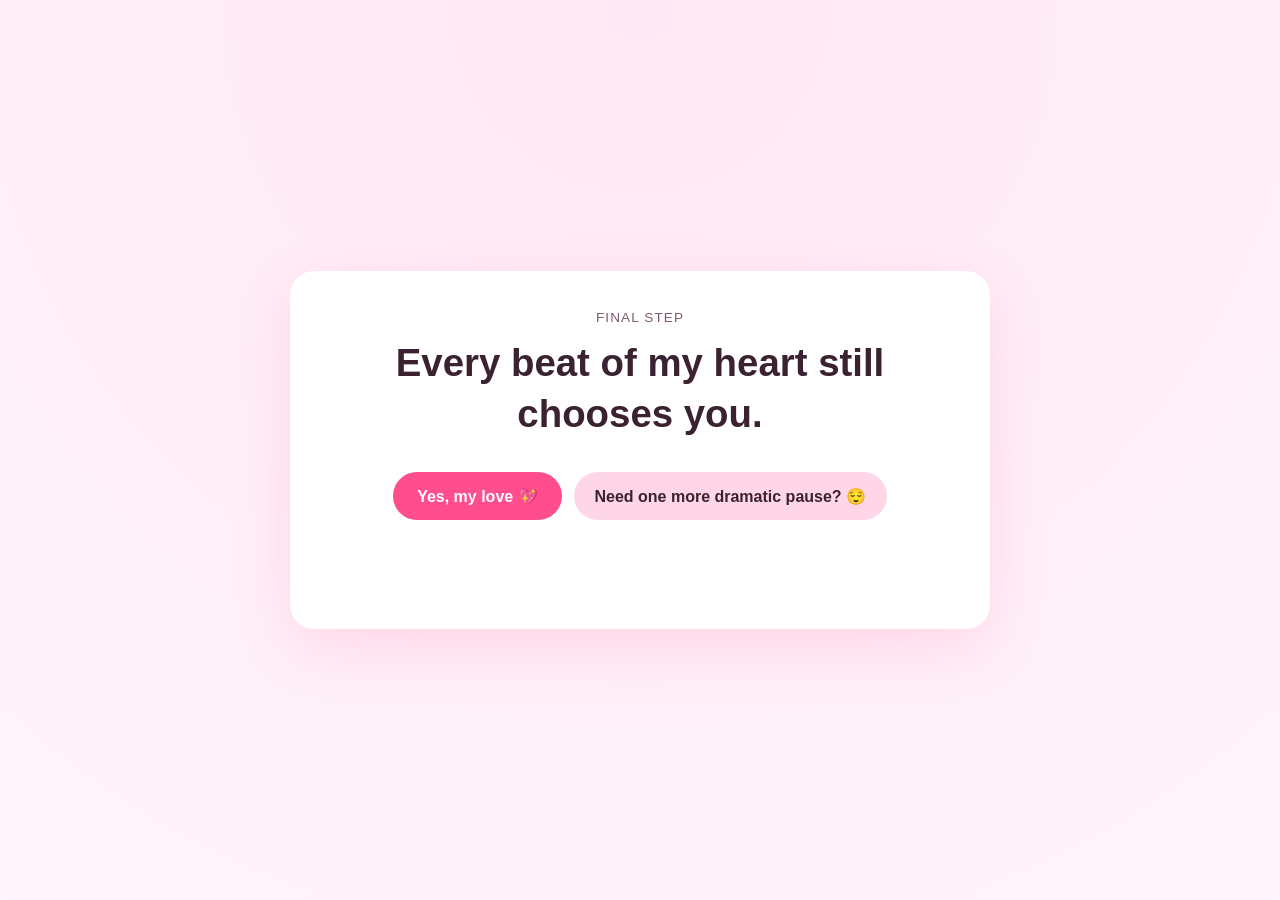
<file: index.html>
<!doctype html>
<html lang="en">
  <head>
    <meta charset="UTF-8" />
    <meta name="viewport" content="width=device-width, initial-scale=1.0" />
    <title>Our Final Page</title>
    <style>
      :root {
        color-scheme: light;
        --bg: #fff5fb;
        --card: #ffffff;
        --text: #3a2230;
        --muted: #7d5c70;
        --primary: #ff4d8d;
        --secondary: #ffd6e8;
      }

      * {
        box-sizing: border-box;
      }

      body {
        margin: 0;
        min-height: 100vh;
        display: grid;
        place-items: center;
        font-family: "Poppins", "Segoe UI", sans-serif;
        background: radial-gradient(circle at top, #ffe7f4, var(--bg));
        color: var(--text);
        overflow: hidden;
      }

      .stage {
        width: min(700px, calc(100vw - 2rem));
        background: var(--card);
        border-radius: 24px;
        padding: 2.4rem;
        text-align: center;
        box-shadow: 0 20px 60px rgba(255, 77, 141, 0.15);
        position: relative;
        z-index: 2;
      }

      .eyebrow {
        margin: 0;
        color: var(--muted);
        letter-spacing: 0.08em;
        font-size: 0.85rem;
        text-transform: uppercase;
      }

      h1 {
        margin: 0.75rem 0 0;
        font-size: clamp(1.6rem, 3vw, 2.4rem);
        line-height: 1.35;
      }

      .actions {
        margin-top: 2rem;
        display: flex;
        flex-wrap: wrap;
        justify-content: center;
        gap: 0.75rem;
      }

      button {
        border: none;
        border-radius: 999px;
        cursor: pointer;
        font: inherit;
        transition: transform 0.15s ease, filter 0.2s ease;
      }

      .cta {
        background: var(--primary);
        color: #fff;
        padding: 0.9rem 1.5rem;
        font-weight: 700;
      }

      .alt {
        background: var(--secondary);
        color: var(--text);
        padding: 0.9rem 1.3rem;
        font-weight: 600;
      }

      button:hover {
        transform: translateY(-1px);
        filter: brightness(1.02);
      }

      .celebration {
        margin-top: 1.4rem;
        min-height: 2rem;
        color: #d3276d;
        font-weight: 600;
      }

      .heart {
        position: fixed;
        bottom: -20px;
        font-size: 1.25rem;
        opacity: 0;
        animation: floatUp linear forwards;
        z-index: 1;
      }

      @keyframes floatUp {
        0% {
          transform: translateY(0) scale(0.7);
          opacity: 0;
        }
        10% {
          opacity: 1;
        }
        100% {
          transform: translateY(-115vh) scale(1.2);
          opacity: 0;
        }
      }

      canvas#confetti {
        position: fixed;
        inset: 0;
        pointer-events: none;
        z-index: 0;
      }
    </style>
  </head>
  <body>
    <canvas id="confetti"></canvas>

    <main class="stage">
      <p class="eyebrow" id="eyebrow"></p>
      <h1 id="oneLiner"></h1>

      <section class="actions">
        <button id="primaryBtn" class="cta" type="button"></button>
        <button id="secondaryBtn" class="alt" type="button"></button>
      </section>

      <p id="successNote" class="celebration" aria-live="polite"></p>
    </main>

    <script>
      const pageContent = {
        eyebrow: "Final Step",
        oneLiner: "Every beat of my heart still chooses you.",
        primaryCTA: "Yes, my love 💖",
        secondaryCTA: "Need one more dramatic pause? 😌",
        successPrimary: "You said yes! Cue the sparkles, kisses, and our forever chapter ✨",
        successSecondary: "Okay, dramatic pause activated... but my heart still says it's you 💞",
        hearts: ["💖", "💕", "💘", "💓", "💗"],
      };

      const ui = {
        eyebrow: document.getElementById("eyebrow"),
        oneLiner: document.getElementById("oneLiner"),
        primaryBtn: document.getElementById("primaryBtn"),
        secondaryBtn: document.getElementById("secondaryBtn"),
        successNote: document.getElementById("successNote"),
      };

      ui.eyebrow.textContent = pageContent.eyebrow;
      ui.oneLiner.textContent = pageContent.oneLiner;
      ui.primaryBtn.textContent = pageContent.primaryCTA;
      ui.secondaryBtn.textContent = pageContent.secondaryCTA;

      function burstHearts(amount = 22) {
        for (let i = 0; i < amount; i += 1) {
          const heart = document.createElement("span");
          heart.className = "heart";
          heart.textContent =
            pageContent.hearts[Math.floor(Math.random() * pageContent.hearts.length)];
          heart.style.left = `${Math.random() * 100}vw`;
          heart.style.animationDuration = `${2 + Math.random() * 2}s`;
          heart.style.animationDelay = `${Math.random() * 0.3}s`;
          document.body.appendChild(heart);
          setTimeout(() => heart.remove(), 4200);
        }
      }

      const confettiCanvas = document.getElementById("confetti");
      const ctx = confettiCanvas.getContext("2d");

      function launchConfetti() {
        confettiCanvas.width = window.innerWidth;
        confettiCanvas.height = window.innerHeight;

        const particles = Array.from({ length: 160 }, () => ({
          x: Math.random() * confettiCanvas.width,
          y: Math.random() * -confettiCanvas.height,
          size: 4 + Math.random() * 5,
          speedY: 2 + Math.random() * 4,
          speedX: -1 + Math.random() * 2,
          color: ["#ff4d8d", "#ffd166", "#64dfdf", "#b388ff"][Math.floor(Math.random() * 4)],
          tilt: Math.random() * 10,
        }));

        const duration = 1800;
        const start = performance.now();

        function frame(now) {
          ctx.clearRect(0, 0, confettiCanvas.width, confettiCanvas.height);

          particles.forEach((p) => {
            p.x += p.speedX;
            p.y += p.speedY;
            p.tilt += 0.15;

            ctx.fillStyle = p.color;
            ctx.fillRect(p.x + Math.sin(p.tilt), p.y, p.size, p.size * 0.6);
          });

          if (now - start < duration) {
            requestAnimationFrame(frame);
          } else {
            ctx.clearRect(0, 0, confettiCanvas.width, confettiCanvas.height);
          }
        }

        requestAnimationFrame(frame);
      }

      function celebrate(note) {
        ui.successNote.textContent = note;
        burstHearts();
        launchConfetti();
      }

      ui.primaryBtn.addEventListener("click", () => {
        celebrate(pageContent.successPrimary);
      });

      ui.secondaryBtn.addEventListener("click", () => {
        celebrate(pageContent.successSecondary);
      });

      window.addEventListener("resize", () => {
        confettiCanvas.width = window.innerWidth;
        confettiCanvas.height = window.innerHeight;
      });
    </script>
  </body>
</html>
</file>
